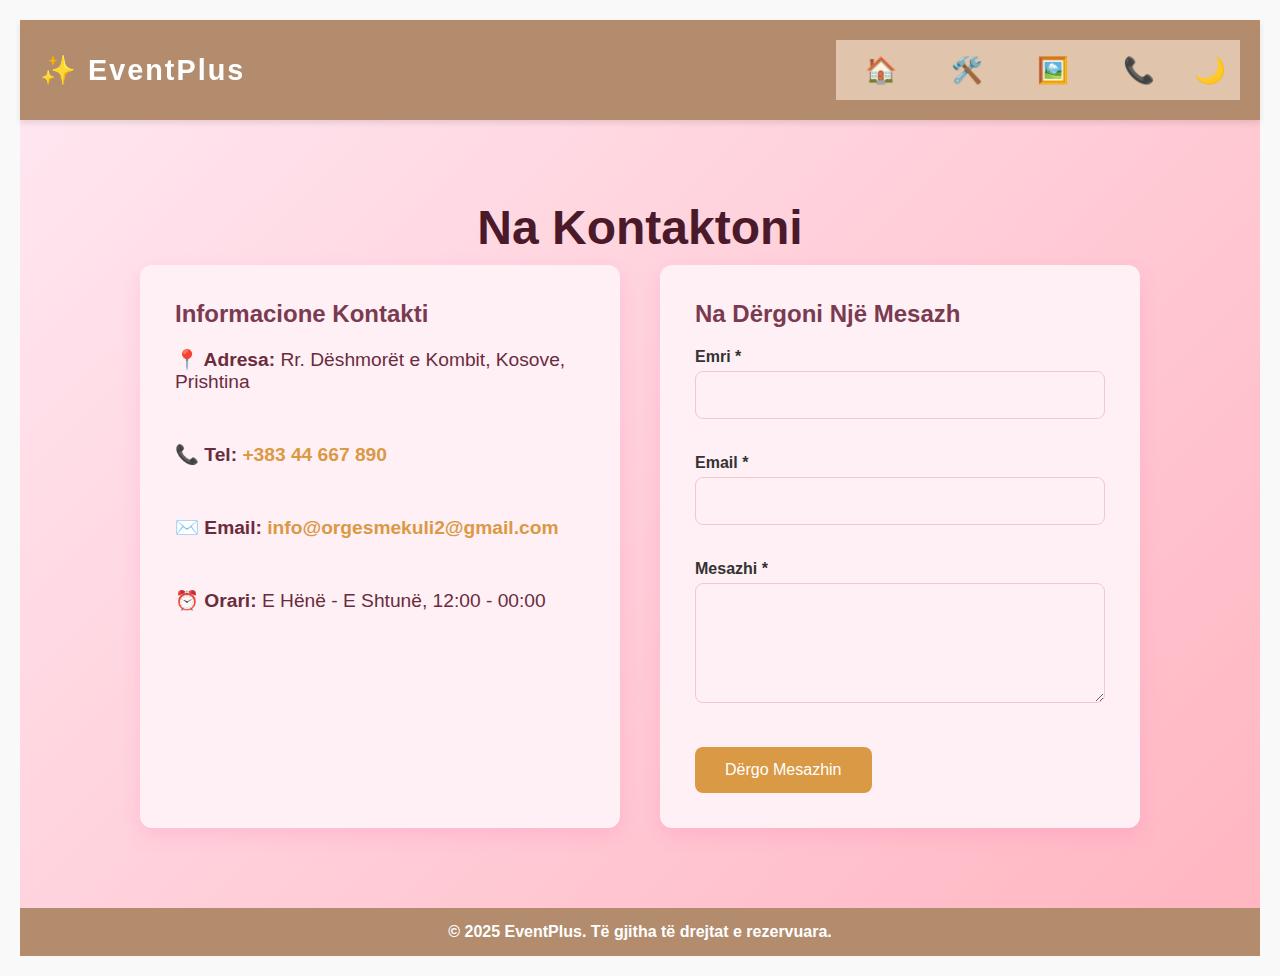
<file: Projekti_Grupor/contact.html>
<!DOCTYPE html>
<html lang="sq">
<head>
  <meta charset="UTF-8" />
  <meta name="viewport" content="width=device-width, initial-scale=1.0" />
  <title>EventPlus - Agjenci Eventesh & Dasmash</title>
  <link rel="stylesheet" href="style.css" />
</head>
<body>

  

  <header>
    <div class="logo">✨ EventPlus</div>
    <nav>
      <ul>
        <li><a href="index.html" title="Kreu" aria-label="Faqja fillestare">🏠</a></li>
        <li><a href="services.html" title="Shërbimet" aria-label="Shërbimet">🛠️</a></li>
        <li><a href="gallery.html" title="Galeria" aria-label="Galeria">🖼️</a></li>
        <li><a href="contact.html" title="Kontakt" aria-label="Kontakt">📞</a></li>
        <li><button id="toggleDarkMode" aria-label="Ndrysho temën">🌙</button></li>
      </ul>
    </nav>
  </header>
 <section id="contact" class="contact-section">
  <h2>Na Kontaktoni</h2>
  <div class="contact-container">
    <div class="contact-info">
      <h3>Informacione Kontakti</h3>
      <p><strong>📍 Adresa:</strong> Rr. Dëshmorët e Kombit, Kosove, Prishtina</p>
      <p><strong>📞 Tel:</strong> <a href="tel:+38344667890">+383 44 667 890</a></p>
      <p><strong>✉️ Email:</strong> <a href="orgesmekuli2@gmail.com">info@orgesmekuli2@gmail.com</a></p>
      <p><strong>⏰ Orari:</strong> E Hënë - E Shtunë, 12:00 - 00:00</p>
    </div>

    <div class="contact-form">
      <h3>Na Dërgoni Një Mesazh</h3>
      <form action="mailto:info@eventplus.com" method="post" enctype="text/plain">
        <label for="name">Emri *</label>
        <input type="text" id="name" name="name" required />

        <label for="email">Email *</label>
        <input type="email" id="email" name="email" required />

        <label for="message">Mesazhi *</label>
        <textarea id="message" name="message" rows="5" required></textarea>

        <button type="submit">Dërgo Mesazhin</button>
      </form>
    </div>
  </div>
</section>























  

  <footer>
    <p>&copy; 2025 EventPlus. Të gjitha të drejtat e rezervuara.</p>
  </footer>

  <script src="main.js"></script>
</body>
</html>
</file>
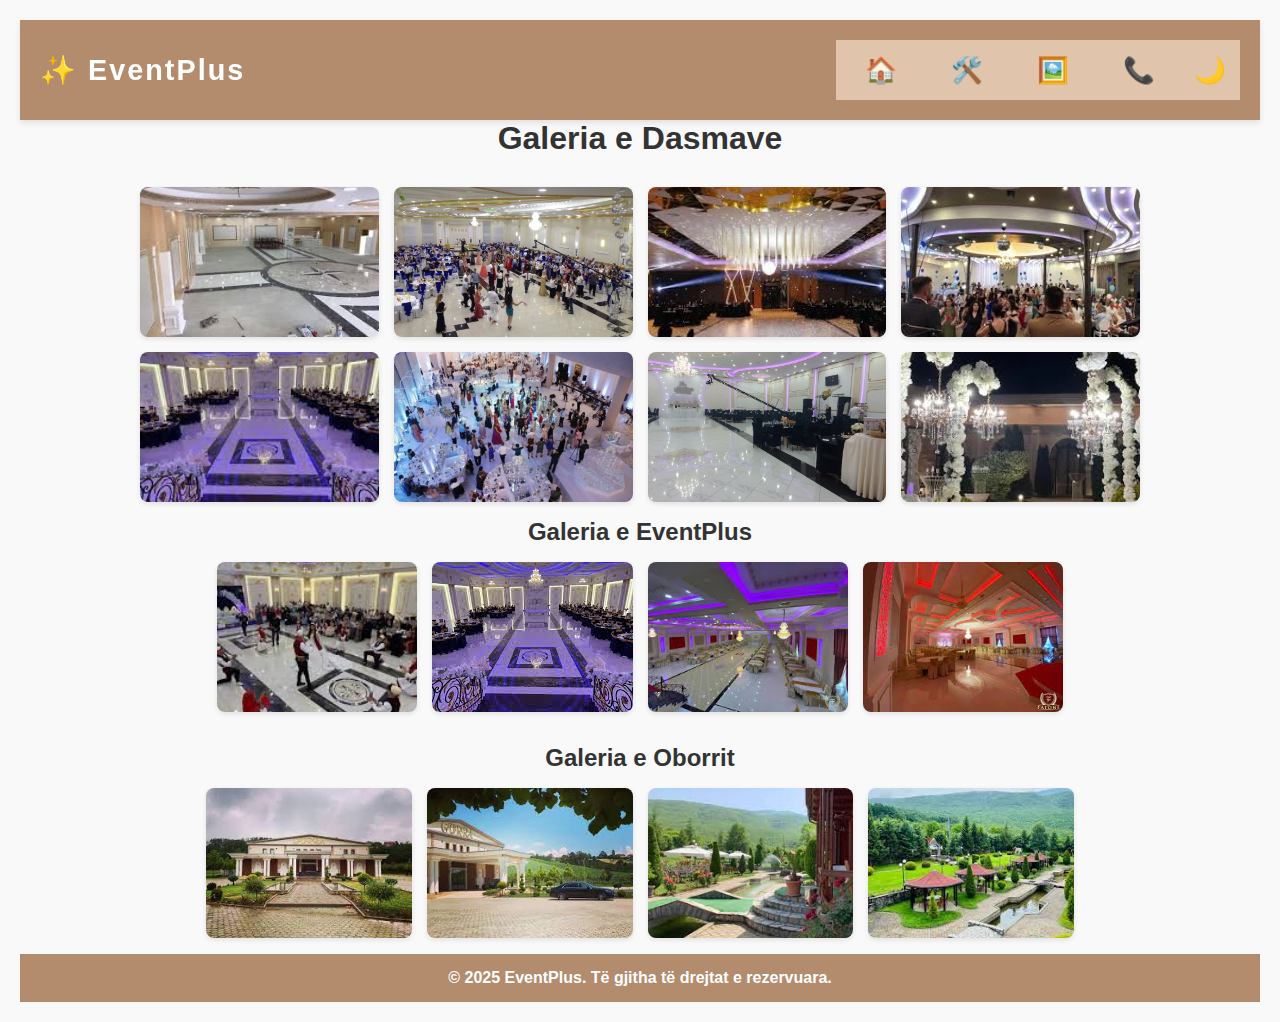
<file: Projekti_Grupor/gallery.html>
<!DOCTYPE html>
<html lang="sq">
<head>
  <meta charset="UTF-8" />
  <meta name="viewport" content="width=device-width, initial-scale=1" />
  <title>Galeria - EventPlus</title>
  <link rel="stylesheet" href="style.css" />
</head>
<body>
    <header>
    <div class="logo">✨ EventPlus</div>
    <nav>
      <ul>
        <li><a href="index.html" title="Kreu" aria-label="Faqja fillestare">🏠</a></li>
        <li><a href="services.html" title="Shërbimet" aria-label="Shërbimet">🛠️</a></li>
        <li><a href="gallery.html" title="Galeria" aria-label="Galeria">🖼️</a></li>
        <li><a href="contact.html" title="Kontakt" aria-label="Kontakt">📞</a></li>
        <li><button id="toggleDarkMode" aria-label="Ndrysho temën">🌙</button></li>
      </ul>
    </nav>
  </header>

  <h1>Galeria e Dasmave</h1>

  <div class="gallery-grid">
    <img src= "images/dasma 3.jpg" />
    <img src="images/dasmat 2.jpg" alt="Dasma 2" />
    <img src="images/dasma 4.jpg" alt="Dasma 3" />
    <img src="images/dasma 5.jpg" alt="Dasma 4" />
    <img src="images/dasma 6.jpg" alt="Dasma 5" />
    <img src="images/dasma 1.jpg" alt="Dasma 6" />
    <img src="images/dasma 12.jpg" alt="Dasma 5" />
    <img src="images/dasma 11.jpg" alt="Dasma 6" />
  </div>

  <!-- Modal për foto -->
  <div id="modal" class="modal">
    <span class="close-modal" id="closeModal">&times;</span>
    <img class="modal-content" id="modalImg" alt="Foto e madhe" />
  </div>

  <script>
    const modal = document.getElementById('modal');
    const modalImg = document.getElementById('modalImg');
    const closeModal = document.getElementById('closeModal');
    const images = document.querySelectorAll('.gallery-grid img');

    images.forEach(img => {
      img.addEventListener('click', () => {
        modal.style.display = 'block';
        modalImg.src = img.src;
        modalImg.alt = img.alt;
      });
    });

    closeModal.addEventListener('click', () => {
      modal.style.display = 'none';
    });

    modal.addEventListener('click', (e) => {
      if(e.target === modal){
        modal.style.display = 'none';
      }
    });
  </script>



  <section class="gallery">
  <h2 class="gallery-title">Galeria e EventPlus</h2>
  <div class="gallery-grid">
    <img src="images/dasma 7.jpg" alt="Pamje nga eventi 1" tabindex="0" class="gallery-item" />
    <img src="images/dasma 8.jpg" alt="Pamje nga eventi 2" tabindex="0" class="gallery-item" />
    <img src="images/dasma 9.jpg" alt="Pamje nga eventi 3" tabindex="0" class="gallery-item" />
    <img src="images/dasma 10.jpg" alt="Pamje nga eventi 4" tabindex="0" class="gallery-item" />
  </div>
</section>




<section class="gallery">
  <h2 class="gallery-title">Galeria e Oborrit</h2>
  <div class="gallery-grid">
    <img src="images/oborri.jpg" alt="Pamje nga eventi 1" tabindex="0" class="gallery-item" />
    <img src="images/oborri 2.jpg" alt="Pamje nga eventi 2" tabindex="0" class="gallery-item" />
    <img src="images/oborri 3.jpg" alt="Pamje nga eventi 3" tabindex="0" class="gallery-item" />
    <img src="images/oborri 4.jpg" alt="Pamje nga eventi 4" tabindex="0" class="gallery-item" />
    
  </div>
</section>

</body>
</html>



















  

  <footer>
    <p>&copy; 2025 EventPlus. Të gjitha të drejtat e rezervuara.</p>
  </footer>

  <script src="main.js"></script>
</body>
</html>
</file>
<file: Projekti_Grupor/style.css>
/* ////////index//////////// */

/* Reset bazik dhe font */
* {
  margin: 0;
  padding: 0;
  box-sizing: border-box;
  font-family: 'Segoe UI', Tahoma, Geneva, Verdana, sans-serif;
}

body {
  background-color: #f7f5f2;
  color: #333;
  min-height: 100vh;
  display: flex;
  flex-direction: column;
  scroll-behavior: smooth;
}

/* HEADER */
header {
  background: #ff6f61;
  color: white;
  padding: 1rem 2rem;
  display: flex;
  justify-content: space-between;
  align-items: center;
  position: sticky;
  top: 0;
  z-index: 999;
  box-shadow: 0 3px 6px rgba(0,0,0,0.1);
  user-select: none;
}

.logo {
  font-weight: 700;
  font-size: 1.8rem;
  letter-spacing: 2px;
  cursor: default;
  user-select: none;
}

nav ul {
  list-style: none;
  display: flex;
  gap: 1rem;
  align-items: center;
}

nav ul li a,
nav ul li button {
  color: white;
  font-size: 1.6rem;
  background: transparent;
  border: none;
  cursor: pointer;
  padding: 0.3rem 0.7rem;
  border-radius: 6px;
  transition: background-color 0.3s ease, transform 0.2s ease;
  display: flex;
  align-items: center;
  justify-content: center;
  width: 2.5rem;
  height: 2.5rem;
  text-decoration: none;
}

nav ul li a:hover,
nav ul li button:hover {
  background-color: rgba(255, 255, 255, 0.25);
  transform: scale(1.1);
}

/* HERO */
.hero {
  flex-grow: 1;
  background: linear-gradient(
      rgba(255, 111, 97, 0.85),
      rgba(255, 111, 97, 0.85)
    ),
    url('https://images.unsplash.com/photo-1506744038136-46273834b3fb?auto=format&fit=crop&w=1350&q=80') no-repeat center/cover;
  height: 80vh;
  display: flex;
  justify-content: center;
  align-items: center;
  text-align: center;
  padding: 0 1.5rem;
}

.hero-content {
  max-width: 700px;
  color: white;
  text-shadow: 2px 2px 8px rgba(0,0,0,0.7);
  animation: fadeInUp 1.2s ease forwards;
  opacity: 0;
  transform: translateY(20px);
}

@keyframes fadeInUp {
  to {
    opacity: 1;
    transform: translateY(0);
  }
}

.hero-content h1 {
  font-size: 3.8rem;
  margin-bottom: 1rem;
  font-weight: 700;
  letter-spacing: 1.2px;
}

.hero-content p {
  font-size: 1.4rem;
  margin-bottom: 2.5rem;
  font-weight: 500;
}

/* Butoni kryesor */
.btn-primary {
  background-color: white;
  color: #ff6f61;
  padding: 1rem 3rem;
  border-radius: 30px;
  font-weight: 700;
  font-size: 1.2rem;
  border: none;
  cursor: pointer;
  box-shadow: 0 5px 10px rgba(255, 111, 97, 0.5);
  transition: background-color 0.3s ease, color 0.3s ease, transform 0.2s ease;
}

.btn-primary:hover {
  background-color: #ff4b3b;
  color: white;
  transform: scale(1.05);
  box-shadow: 0 7px 14px rgba(255, 75, 59, 0.6);
}

/* FOOTER */
footer {
  background-color: #ff6f61;
  color: white;
  padding: 1rem 0;
  text-align: center;
  font-weight: 600;
  user-select: none;
  font-size: 1rem;
}

/* DARK MODE */
body.dark-mode {
  background-color: #222;
  color: #ddd;
}

body.dark-mode header {
  background-color: #b3473a;
}

body.dark-mode nav ul li a,
body.dark-mode nav ul li button {
  color: #f9f9f9;
}

body.dark-mode nav ul li a:hover,
body.dark-mode nav ul li button:hover {
  background-color: rgba(249, 249, 249, 0.2);
}

body.dark-mode .hero {
  background: linear-gradient(
      rgba(179, 71, 58, 0.85),
      rgba(179, 71, 58, 0.85)
    ),
    url('https://images.unsplash.com/photo-1506744038136-46273834b3fb?auto=format&fit=crop&w=1350&q=80')
      no-repeat center/cover;
}

body.dark-mode footer {
  background-color: #b3473a;
  color: #f9f9f9;
}

.button-group {
  display: flex;
  gap: 1rem;
  justify-content: center;
  flex-wrap: wrap;
}

.btn-secondary {
  background-color: transparent;
  color: white;
  border: 2px solid white;
  padding: 1rem 3rem;
  border-radius: 30px;
  font-weight: 600;
  font-size: 1.1rem;
  cursor: pointer;
  transition: all 0.3s ease;
}

.btn-secondary:hover {
  background-color: white;
  color: #ff6f61;
}

.video-section {
  width: 100%;
  max-height: auto; 
  overflow: hidden;
  margin-top: 2rem;
}

.video-section video {
  width: 100%;
  height: auto;
  object-fit: cover; 
  display: block;
  border-radius: 12px;
  box-shadow: 0 4px 15px rgba(0,0,0,0.2);
}

.video-section {
  width: 100%;
  max-height: auto;
  overflow: hidden;
  margin-top: 2rem;
  margin-bottom: 3rem; /* kjo ndihmon për skrollim të butë deri në fund */
}









/* //////////Service/////////////// */

        body {
            font-family: Arial, sans-serif;
            margin: 0;
            padding: 0;
            background-color: #fdf6f0;
        }
        header {
            background-color: #b38b6d;
            color: white;
            padding: 20px;
            text-align: center;
        }
        nav {
            background-color: #e0c4ab;
            padding: 10px;
            text-align: center;
        }
        nav a {
            margin: 0 15px;
            color: #5a3e2b;
            text-decoration: none;
            font-weight: bold;
        }
        section {
            padding: 40px;
        }
        .services {
            display: flex;
            flex-wrap: wrap;
            justify-content: space-around;
        }
        .service-box {
            background-color: white;
            padding: 20px;
            margin: 15px;
            width: 300px;
            border-radius: 10px;
            box-shadow: 0 0 10px #ccc;
            text-align: center;
        }
        .service-box img {
            width: 100%;
            height: 180px;
            object-fit: cover;
            border-radius: 8px;
        }
        footer {
            background-color: #b38b6d;
            color: white;
            text-align: center;
            padding: 15px;
        }






/* ///////.gallery////////////////// */
/* Stilet bazë për faqen */
body {
  font-family: Arial, sans-serif;
  background-color: #f9f9f9;
  color: #333;
  margin: 20px;
  padding: 0;
}

/* Titulli */
h1 {
  text-align: center;
  margin-bottom: 30px;
}

/* Rrjeti i galerise */
.gallery-grid {
  display: grid;
  grid-template-columns: repeat(auto-fit, minmax(200px, 1fr));
  gap: 15px;
  max-width: 1000px;
  margin: 0 auto;
}

/* Fotot e vogla në galeri */
.gallery-grid img {
  width: 100%;
  height: 150px;
  object-fit: cover;
  border-radius: 8px;
  cursor: pointer;
  box-shadow: 0 2px 5px rgba(0,0,0,0.1);
  transition: transform 0.3s ease;
}

.gallery-grid img:hover {
  transform: scale(1.05);
}

/* Modal (dritarja që shfaq foton e madhe) */
.modal {
  display: none; /* fshehur në fillim */
  position: fixed;
  z-index: 1000;
  padding-top: 60px;
  left: 0;
  top: 0;
  width: 100%;
  height: 100%;
  overflow: auto;
  background-color: rgba(0,0,0,0.8);
}

/* Fotoja e madhe brenda modalit */
.modal-content {
  margin: auto;
  display: block;
  max-width: 80%;
  max-height: 80vh;
  border-radius: 8px;
  box-shadow: 0 4px 10px rgba(0,0,0,0.3);
  animation: zoomIn 0.3s ease;
}

/* Animacion për hapjen e modalit */
@keyframes zoomIn {
  from {transform: scale(0.7);}
  to {transform: scale(1);}
}

/* Butoni për mbyllje (X) */
.close-modal {
  position: absolute;
  top: 20px;
  right: 40px;
  color: white;
  font-size: 40px;
  font-weight: bold;
  cursor: pointer;
  user-select: none;
  transition: color 0.3s ease;
}

.close-modal:hover {
  color: #ddd;
}

/* Për pajisje me ekran më të vogël */
@media (max-width: 600px) {
  .gallery-grid img {
    height: 120px;
  }
}

.gallery {
  padding: 1rem;
  max-width: 900px;
  margin: 0 auto;
}

.gallery-grid {
  display: grid;
  grid-template-columns: repeat(auto-fit, minmax(200px, 1fr));
  gap: 15px;
}

.gallery-item {
  width: 100%;
  height: auto;
  cursor: pointer;
  border-radius: 8px;
  transition: transform 0.3s ease;
}

.gallery-item:hover,
.gallery-item:focus {
  transform: scale(1.05);
  outline: 3px solid #007BFF; /* ose ngjyrë tjetër */
}











/* ////////////contact///////////// */

.contact-section {
  padding: 60px 20px;
  background-color: #f9f9f9;
  text-align: center;
}

.contact-section h2 {
  font-size: 2.5em;
  margin-bottom: 30px;
  color: #333;
}

.contact-container {
  display: flex;
  flex-wrap: wrap;
  justify-content: center;
  gap: 40px;
  max-width: 1000px;
  margin: 0 auto;
  text-align: left;
}

.contact-info, .contact-form {
  flex: 1 1 300px;
  background-color: white;
  padding: 30px;
  border-radius: 8px;
  box-shadow: 0 0 10px rgba(0,0,0,0.05);
}

.contact-info h3,
.contact-form h3 {
  margin-bottom: 15px;
  color: #555;
}

.contact-info p,
.contact-info a {
  margin: 10px 0;
  font-size: 1em;
  color: #444;
}

.contact-form label {
  display: block;
  margin-top: 15px;
  font-weight: 600;
  color: #333;
}

.contact-form input,
.contact-form textarea {
  width: 100%;
  padding: 10px;
  margin-top: 5px;
  border: 1px solid #ccc;
  border-radius: 5px;
  resize: vertical;
  font-size: 1em;
}

.contact-form button {
  margin-top: 20px;
  padding: 12px 20px;
<<<<<<< HEAD
  background-color: #8d3f59;
=======
  background-color: #da9945;
>>>>>>> 6a28bba2cb0732bd9fe22da6f473e01167ec7f21
  color: white;
  border: none;
  border-radius: 5px;
  font-size: 1em;
  cursor: pointer;
  transition: background-color 0.3s ease;
}

.contact-form button:hover {
  background-color: #da9945;
}

.contact-section {
  background: linear-gradient(135deg, #ffe6f0 0%, #ffb6c1 100%);
  padding: 80px 20px;
  font-family: 'Segoe UI', sans-serif;
  color: #333;
}

.contact-section .container {
  max-width: 1200px;
  margin: 0 auto;
  text-align: center;
}

.contact-section h2 {
  font-size: 3rem;
  margin-bottom: 10px;
  color: #4a1a2a; /* një ngjyrë më e errët rozë për kontrast */
}

.contact-section p {
  font-size: 1.2rem;
  margin-bottom: 50px;
  color: #6a2c3d;
}

.contact-grid {
  display: flex;
  flex-wrap: wrap;
  gap: 50px;
  justify-content: center;
  align-items: flex-start;
}

.contact-info,
.contact-form {
  flex: 1 1 400px;
  background-color: #fff0f5; /* rozë shumë e butë për blloqet */
  padding: 35px;
  border-radius: 12px;
  box-shadow: 0 8px 20px rgba(255, 105, 180, 0.2); /* hije rozë */
  text-align: left;
  transition: transform 0.3s ease;
}

.contact-info:hover,
.contact-form:hover {
  transform: translateY(-5px);
}

.contact-info h3,
.contact-form h3 {
  font-size: 1.5rem;
  margin-bottom: 20px;
  color: #7a3b51; /* rozë më e errët */
}

.contact-info ul {
  list-style: none;
  padding: 0;
  line-height: 1.8;
  font-size: 1rem;
}

.contact-info li {
  margin-bottom: 12px;
}

.contact-info a {
  color: #da9945; /* ngjyrë pink më intensive */
  text-decoration: none;
  font-weight: 600;
}

.contact-form form input,
.contact-form form textarea {
  width: 100%;
  padding: 14px;
  margin-bottom: 20px;
  border: 1px solid #f5c6d0;
  border-radius: 8px;
  font-size: 1rem;
  background-color: #fff0f5;
  transition: border-color 0.3s;
}

.contact-form form input:focus,
.contact-form form textarea:focus {
  border-color: #da9945;
  outline: none;
}

.contact-form form button {
  background-color: #da9945;
  color: white;
  padding: 14px 30px;
  border: none;
  border-radius: 8px;
  font-size: 1rem;
  cursor: pointer;
  transition: background-color 0.3s ease, box-shadow 0.3s ease;
}

.contact-form form button:hover {
  background-color:#da9945;
  box-shadow: 0 6px 16px rgba(212, 120, 58, 0.5);
}

/* Responsive për pajisje mobile */
@media (max-width: 768px) {
  .contact-grid {
    flex-direction: column;
  }

  .contact-info,
  .contact-form {
    width: 100%;
  }
}

.gallery-title {
  text-align: center;
  margin-bottom: 1rem; /* pak hapësirë poshtë */
}
</file>
